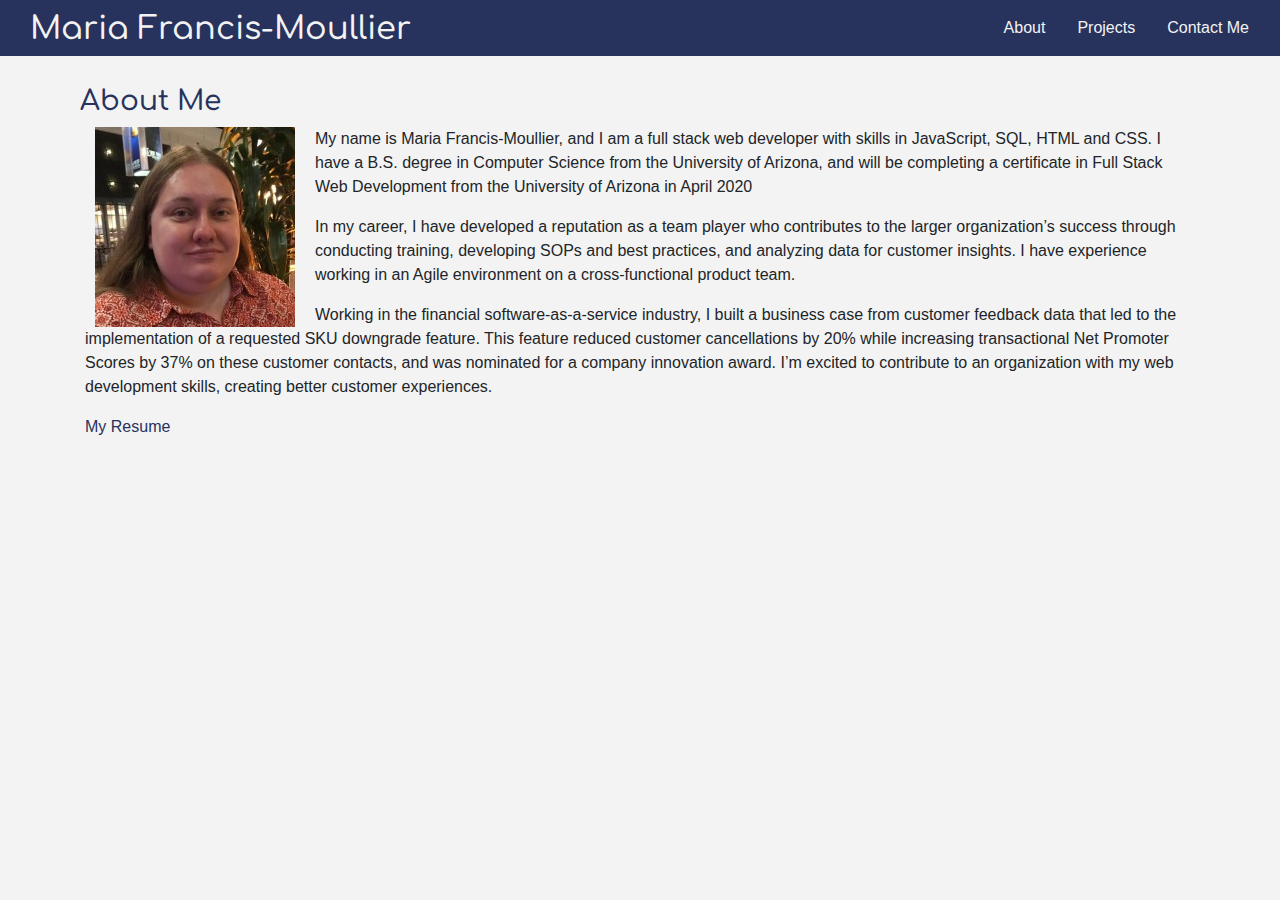
<file: index.html>
<!DOCTYPE html>
<html lang="en">
<head>
    <meta charset="UTF-8">
    <meta name="viewport" content="width=device-width, initial-scale=1.0">
    <meta http-equiv="X-UA-Compatible" content="ie=edge">
    <title>Maria Francis-Moullier - Portfolio</title>

    <!-- Import fonts -->
    <link href="https://fonts.googleapis.com/css?family=Comfortaa&display=swap" rel="stylesheet">

    <!-- Bootstrap CSS -->
    <link rel="stylesheet" href="./assets/css/bootstrap.css">

    <!-- My stylesheet -->
    <link rel="stylesheet" href="./assets/css/style.css">


</head>
<body>
    <div class="container-fluid">
        <div class="row" id="headerRow">
            <div class="col-md-6 col-12 justify-content-center d-flex justify-content-md-start">
                <h2 id="logo">Maria Francis-Moullier</h2>
            </div>
            <div class="col-md-6 col-12" id="navbar">
                <div class="nav justify-content-center justify-content-md-end" id="navlist">
                    <ul class="nav">
                        <li class="nav-item">
                          <a class="nav-link active" href="index.html">About</a>
                        </li>
                        <li class="nav-item">
                          <a class="nav-link" href="projects.html">Projects</a>
                        </li>
                        <li class="nav-item">
                          <a class="nav-link" href="contact.html">Contact Me</a>
                        </li>
                      </ul>
                </div>
            </div>
        </div>
    </div>
    <br>
    <div class="container">
        <div class="row" id="bodyRow">
            <h3 id="headerText">About Me</h3>
        </div>
        <div class="row" id="bodyContent">
            <div class="col-12">

                <img src="assets/images/maria.jpg"  id="mypicture" class="auth-image img-fluid" alt="Maria Francis-Moullier">
        
                <p>My name is Maria Francis-Moullier, and I am a full stack web developer with skills in JavaScript, SQL, HTML and CSS.  I have a B.S. degree in Computer Science from the University of Arizona, and will be completing a certificate in Full Stack Web Development from the University of Arizona in April 2020</p>
        
                <p>In my career, I have developed a reputation as a team player who contributes to the larger organization’s success through conducting training, developing SOPs and best practices, and analyzing data for customer insights.  I have experience working in an Agile environment on a cross-functional product team.</p>

                <p>Working in the financial software-as-a-service industry, I built a business case from customer feedback data that led to the implementation of a requested SKU downgrade feature. This feature reduced customer cancellations by 20% while increasing transactional Net Promoter Scores by 37% on these customer contacts, and was nominated for a company innovation award.   I’m excited to contribute to an organization with my web development skills, creating better customer experiences.</p>

                <p><a href="./assets/docs/Maria Francis-Moullier - Resume - Web Developer.pdf" target="_blank" id="resumeList">My Resume</a></p>
              </div>
        </div>
    </div>

</body>
</html>
</file>
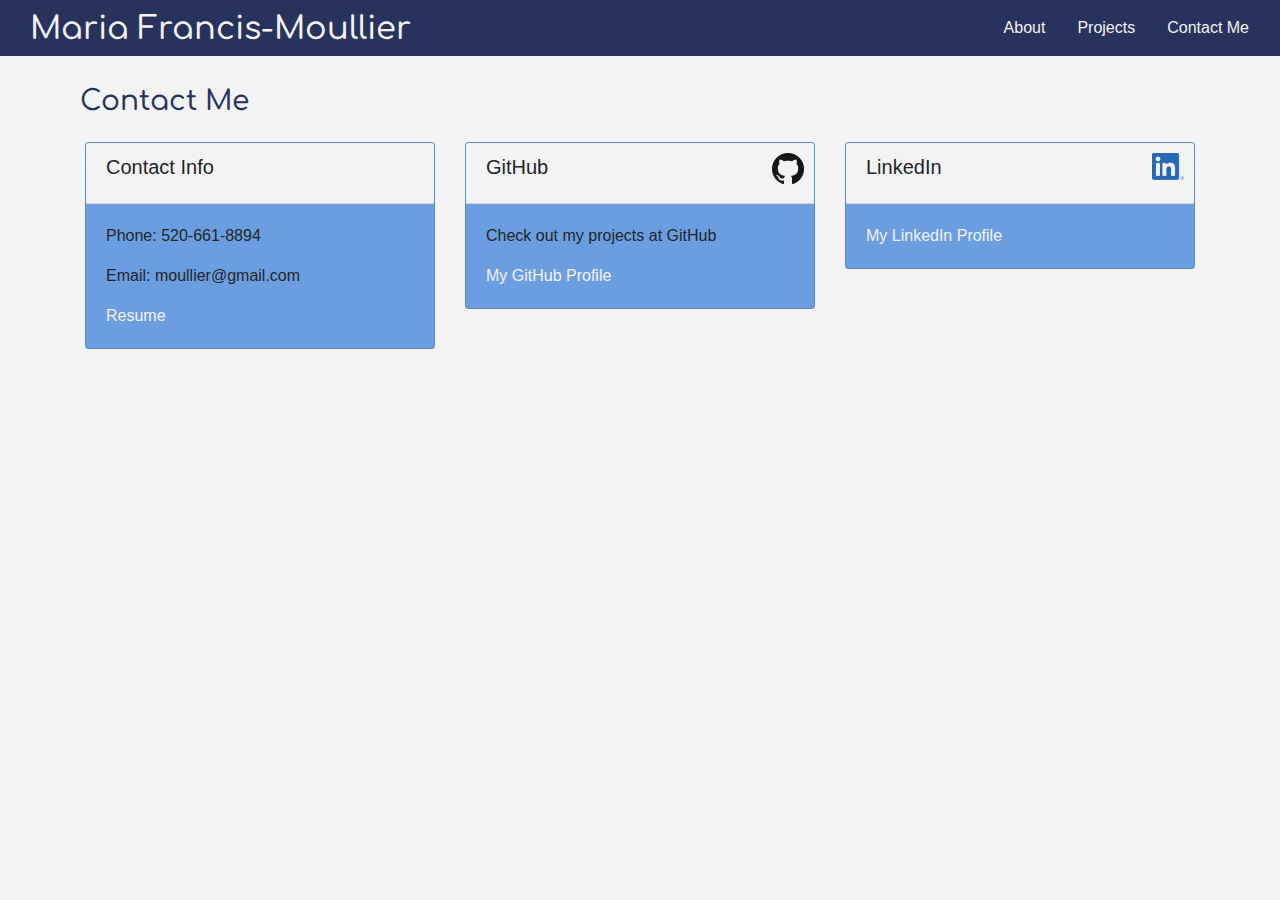
<file: contact.html>
<!DOCTYPE html>
<html lang="en">
<head>
    <meta charset="UTF-8">
    <meta name="viewport" content="width=device-width, initial-scale=1.0">
    <meta http-equiv="X-UA-Compatible" content="ie=edge">
    <title>Maria Francis-Moullier - Portfolio</title>

    <!-- Import fonts -->
    <link href="https://fonts.googleapis.com/css?family=Comfortaa&display=swap" rel="stylesheet">

    <!-- Bootstrap CSS -->
    <link rel="stylesheet" href="./assets/css/bootstrap.css">

    <!-- My stylesheet -->
    <link rel="stylesheet" href="./assets/css/style.css">


</head>
<body>
    <div class="container-fluid">
        <div class="row" id="headerRow">
            <div class="col-md-6 col-12 justify-content-center d-flex justify-content-md-start">
                <h2 id="logo">Maria Francis-Moullier</h2>
            </div>
            <div class="col-md-6 col-12" id="navbar">
                <div class="nav justify-content-center justify-content-md-end" id="navlist">
                    <ul class="nav">
                        <li class="nav-item">
                          <a class="nav-link active" href="index.html">About</a>
                        </li>
                        <li class="nav-item">
                          <a class="nav-link" href="projects.html">Projects</a>
                        </li>
                        <li class="nav-item">
                          <a class="nav-link" href="contact.html">Contact Me</a>
                        </li>
                      </ul>
                </div>
            </div>
        </div>
    </div>
    <br>
    <div class="container">
        <div class="row" id="bodyRow">
            <h3 id="headerText">Contact Me</h3>
        </div>
        <div class="row" id="bodyContent">
            <div class="col-md-4">
                <div class="card">
                    <div class="card-header" id="GitHubHeader">
                        <h5 class="card-title">Contact Info</h5>
                    </div>
                    <div class="card-body">
                      <p class="card-text">Phone: 520-661-8894</p>
                      <p class="card-text">Email: moullier@gmail.com</p>
                      <p class="card-text"><a href="./assets/docs/Maria Francis-Moullier - Resume - Web Developer.pdf" target="_blank">Resume</a></p>
                    </div>
                </div>
            </div>
            <div class="col-md-4">
                <div class="card">
                    <div class="card-header" id="GitHubHeader">
                        <h5 class="card-title">GitHub</h5>
                        <img src="./assets/images/GitHub-Mark-64px.png" class="githubLogo">
                    </div>
                    <div class="card-body">
                        <p class="card-text">Check out my projects at GitHub</p>
                        <a href="https://github.com/moullier" class="card-link">My GitHub Profile</a>
                    </div>
                </div>
            </div>
            <div class="col-md-4">
                <div class="card">
                    <div class="card-header" id="LinkedInHeader">
                        <h5 class="card-title">LinkedIn</h5>
                        <img src="./assets/images/LI-In-Bug.png" class="linkedinLogo">
                    </div>
                    <div class="card-body">

                      <a href="https://www.linkedin.com/in/maria-francis-moullier-494b259/" class="card-link">My LinkedIn Profile</a>
                    </div>
                </div>
            </div>
        </div>
    </div>

</body>
</html>
</file>
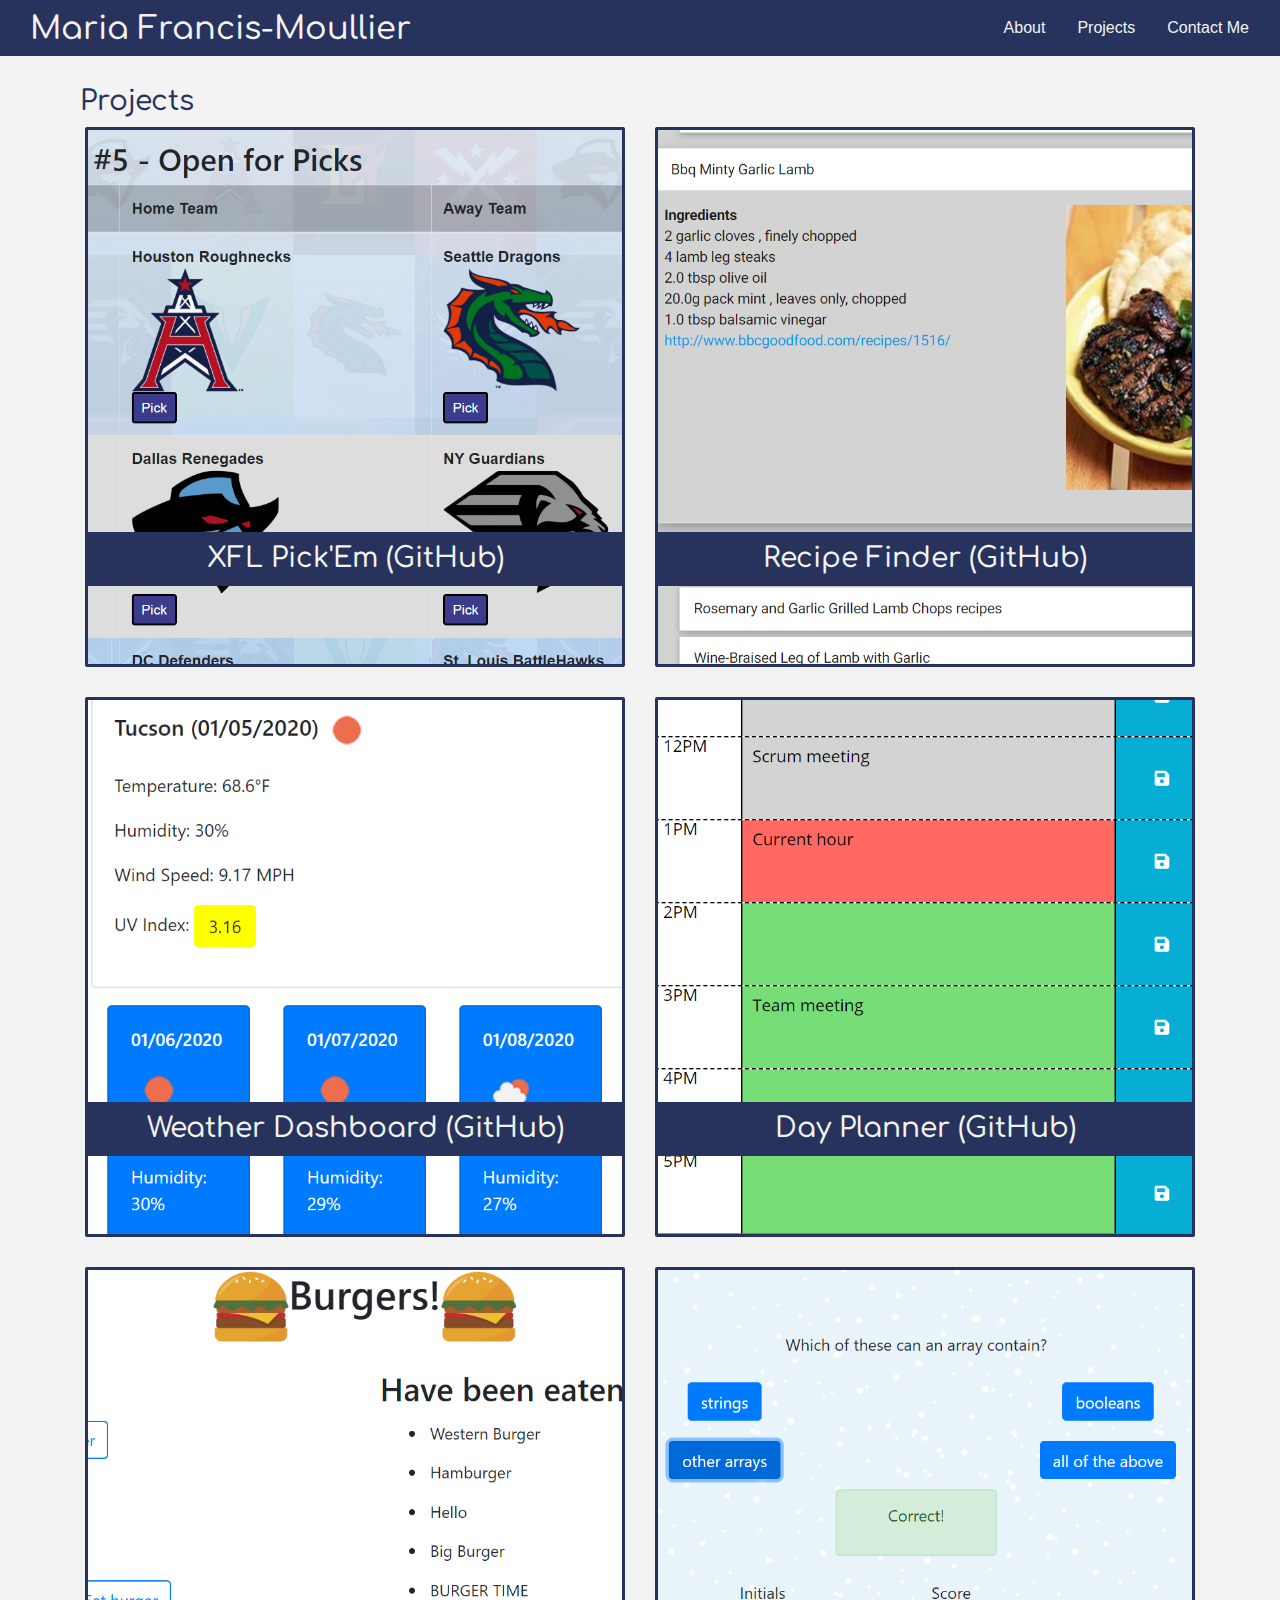
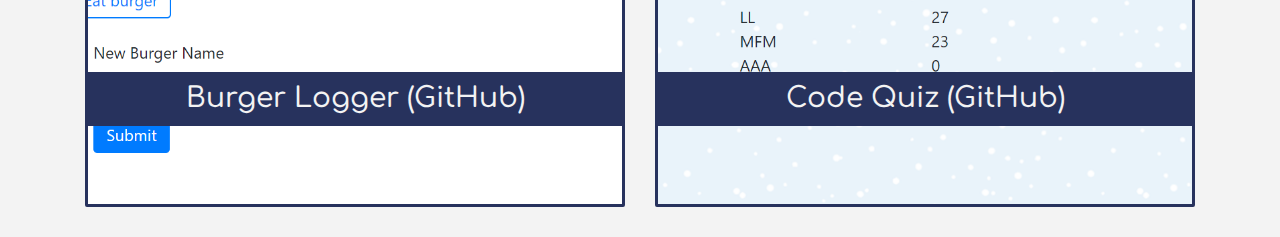
<file: projects.html>
<!DOCTYPE html>
<html lang="en">
<head>
    <meta charset="UTF-8">
    <meta name="viewport" content="width=device-width, initial-scale=1.0">
    <meta http-equiv="X-UA-Compatible" content="ie=edge">
    <title>Maria Francis-Moullier - Portfolio</title>

    <!-- Import fonts -->
    <link href="https://fonts.googleapis.com/css?family=Comfortaa&display=swap" rel="stylesheet">

    <!-- Bootstrap CSS -->
    <link rel="stylesheet" href="./assets/css/bootstrap.css">

    <!-- My stylesheet -->
    <link rel="stylesheet" href="./assets/css/style.css">


</head>
<body>
    <div class="container-fluid">
        <div class="row" id="headerRow">
            <div class="col-md-6 col-12 justify-content-center d-flex justify-content-md-start">
                <h2 id="logo">Maria Francis-Moullier</h2>
            </div>
            <div class="col-md-6 col-12" id="navbar">
                <div class="nav justify-content-center justify-content-md-end" id="navlist">
                    <ul class="nav">
                        <li class="nav-item">
                          <a class="nav-link active" href="index.html">About</a>
                        </li>
                        <li class="nav-item">
                          <a class="nav-link" href="projects.html">Projects</a>
                        </li>
                        <li class="nav-item">
                          <a class="nav-link" href="contact.html">Contact Me</a>
                        </li>
                      </ul>
                </div>
            </div>
        </div>
    </div>
    <br>
    <div class="container">
      <div class="row" id="bodyRow">
        <h3 id="headerText">Projects</h3>
      </div>
      <div class="row">
        <div class="col-12 col-md-6">
          <div class="work firstpair">
            <img src="assets/images/pickem_ss.png" alt="XFL Pick'Em" class="portfolioimage img-fluid">
            <h3 class="figcaption text-center">
              <a href="https://morning-dawn-76670.herokuapp.com/">XFL Pick'Em</a> 
              <a href="https://github.com/moullier/XFL-pickem">(GitHub)</a></h3>
          </div>
        </div>
        <div class="col-12 col-md-6">
          <div class="work firstpair">
            <img src="assets/images/recipe_ss.png" alt="Recipe Finder" class="portfolioimage img-fluid">
            <h3 class="figcaption text-center">
              <a href="https://moullier.github.io/recipefinder/recipefinder.html">Recipe Finder</a> 
              <a href="https://github.com/moullier/recipefinder">(GitHub)</a></h3>
          </div>
        </div>
      </div>
      <div class="row">
        <div class="col-12 col-md-6">
          <div class="work">
            <img src="assets/images/weatherss.png" alt="Weather Dashboard" class="portfolioimage img-fluid">
            <h3 class="figcaption text-center">
              <a href="https://moullier.github.io/weather-dashboard/">Weather Dashboard</a>
              <a href="https://github.com/moullier/weather-dashboard">(GitHub)</a>
            </h3>
          </div>
        </div>
        <div class="col-12 col-md-6">
          <div class="work"> 
            <img src="assets/images/dayplanner_ss.png" alt="Day Planner" class="portfolioimage img-fluid">
            <h3 class="figcaption text-center">
              <a href="https://moullier.github.io/day-planner/">Day Planner</a> 
              <a href="https://github.com/moullier/day-planner">(GitHub)</a>
            </h3>
          </div>
        </div>
      </div>
      <div class="row">
        <div class="col-12 col-md-6">
          <div class="work">
            <img src="assets/images/burger.png" alt="Burger Logger" class="portfolioimage img-fluid">
            <h3 class="figcaption text-center">
              <a href="https://aqueous-waters-16441.herokuapp.com/">Burger Logger</a>
              <a href="https://github.com/moullier/burger-logger">(GitHub)</a>
            </h3>
          </div>
        </div>
        <div class="col-12 col-md-6">
          <div class="work"> 
            <img src="assets/images/quiz_ss.png" alt="Day Planner" class="portfolioimage img-fluid">
            <h3 class="figcaption text-center">
              <a href="https://moullier.github.io/code-quiz/">Code Quiz</a> 
              <a href="https://github.com/moullier/code-quiz">(GitHub)</a>
            </h3>
          </div>
        </div>
      </div>
    </div>
</body>
</html>
</file>
<file: assets/css/style.css>
body {
    background-color: #f3f3f3;
}

#headerRow {
  color: #f3f3f3;
  background-color: #27325D;
  
}

#logo {
  padding-left: 15px;
  padding-top: 10px;

}

#navlist {
    position: relative;
    top: 50%;
    transform: translateY(-50%);
}

a {
    color: #f3f3f3;
}

#resumeList {
    color: #27325D;
}

h2, h3 {
    font-family: 'Comfortaa', cursive;
}

h3 {
    color: #27325D;
}

#bodyRow, #bodyContent {
    /* background-color: #6B9EE1; */
}

#headerText {
    padding-top: 5px;
    padding-left: 10px;
}

.auth-image {
    float: left;
    height: auto;
    padding-left: 10px;
    padding-right: 20px;
}

.card {
    background-color: #6B9EE1;
    margin-top: 15px;
}

.card-header {
    background-color: #f3f3f3;
}

.githubLogo {
    text-align-last: right;
}

.linkedinLogo, .githubLogo {
    width: 32px;
    position: absolute;
    top: 10px;
    right: 10px;
}

/* Project Styling */

.figcaption {
    position: absolute;
    top: 75%;
    width: 100%;
    background-color: #27325D;
    color: #f3f3f3;
    font-family: 'Comfortaa', cursive;
    padding-top: 10px;
    padding-bottom: 10px;
  }

  .work {
    position: relative;
    margin-bottom: 30px;
    width: 100%;
  }

  .portfolioimage {
      border-style: solid;
      border-radius: 2px;
      border-color: #27325D;
  }
</file>
